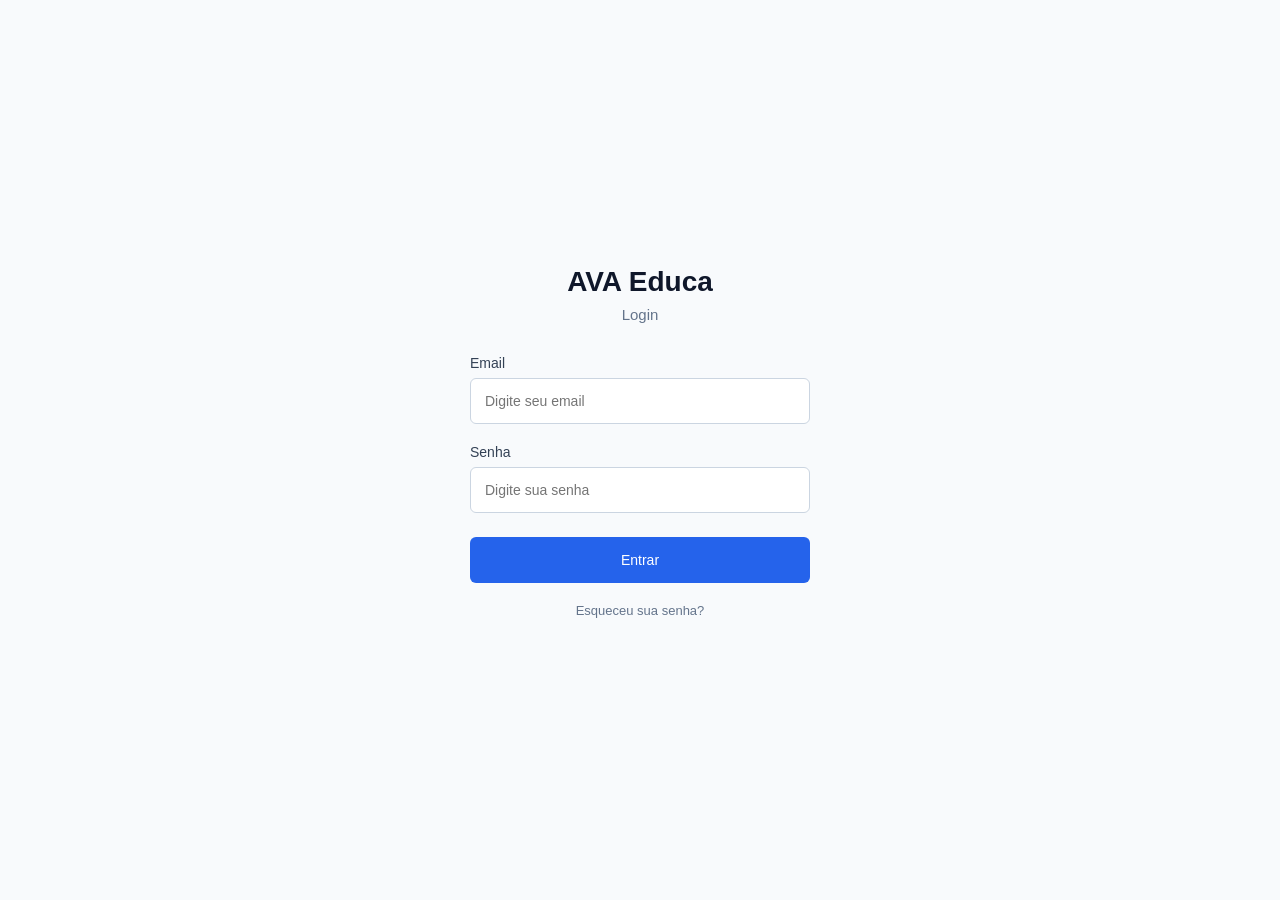
<file: index.html>
<!DOCTYPE html>
<html lang="pt-BR">
<head>
    <meta charset="UTF-8">
    <meta name="viewport" content="width=device-width, initial-scale=1.0">
    <title>AVA Educa</title>
</head>
<body>

    <script src="js/app.js"></script>
</body>
</html>
</file>
<file: dashboard/dashboard.css>
* {
    margin: 0;
    padding: 0;
    box-sizing: border-box;
}

body {
    min-height: 100vh;
    font-family: Arial, Helvetica, sans-serif;
    background-color: #f8fafc;
    color: #1e293b;
}

/* Cabeçalho */
header {
    height: 64px;
    width: 100%;

    display: flex;
    align-items: center;
    justify-content: space-between;

    padding: 0 24px;

    background-color: #ffffff;
    border-bottom: 1px solid #e2e8f0;
}

.logo {
    font-size: 20px;
    font-weight: 700;
    color: #2563eb;
}

.usuario-logado {
    font-size: 14px;
    color: #475569;
}

/* Layout principal */
.layout {
    display: flex;
    min-height: calc(100vh - 64px);
}

/* Menu lateral */
aside {
    width: 220px;
    padding: 20px 12px;

    background-color: #ffffff;
    border-right: 1px solid #e2e8f0;
}

.menu {
    display: flex;
    flex-direction: column;
    gap: 8px;
}

.menu button {
    width: 100%;
    padding: 12px 14px;

    border: none;
    border-radius: 6px;

    background-color: transparent;
    color: #334155;

    text-align: left;
    font-size: 14px;

    cursor: pointer;
}

.menu button:hover:not(:disabled) {
    background-color: #eff6ff;
    color: #2563eb;
}

.menu button:disabled {
    color: #94a3b8;
    cursor: not-allowed;
}

/* Conteúdo */
main {
    flex: 1;
    padding: 32px;
}

h1 {
    margin-bottom: 12px;
    font-size: 28px;
    color: #0f172a;
}

#boasVindas {
    color: #64748b;
}

/* Responsividade */
@media (max-width: 768px) {

    .layout {
        flex-direction: column;
    }

    aside {
        width: 100%;
        border-right: none;
        border-bottom: 1px solid #e2e8f0;
    }

    .menu {
        flex-direction: row;
        flex-wrap: wrap;
    }

    .menu button {
        width: auto;
    }

    main {
        padding: 24px 16px;
    }
}

    /*  Cursos */

.cursos {
    margin-top: 32px;
}

.cursos h2 {
    margin-bottom: 20px;
    font-size: 22px;
    color: #0f172a;
}

.lista-cursos {
    display: grid;
    grid-template-columns: repeat(auto-fit, minmax(240px, 1fr));
    gap: 20px;
}

.card-curso {
    padding: 20px;

    background-color: #ffffff;
    border: 1px solid #e2e8f0;
    border-radius: 8px;

    box-shadow: 0 2px 6px rgba(0, 0, 0, 0.05);
}

.card-curso h3 {
    margin-bottom: 16px;
    font-size: 18px;
    color: #2563eb;
}

.card-curso p {
    margin-bottom: 8px;
    font-size: 14px;
    color: #475569;
}
</file>
<file: login/login.css>
* {
    margin: 0;
    padding: 0;
    box-sizing: border-box;
}

body {
    min-height: 100vh;
    display: flex;
    justify-content: center;
    align-items: center;

    font-family: Arial, Helvetica, sans-serif;

    background-color: #f8fafc;
    color: #1e293b;
}

main {
    width: 100%;
    max-width: 380px;
    padding: 20px;
}

h1 {
    margin-bottom: 8px;

    text-align: center;

    font-size: 28px;
    font-weight: 600;

    color: #0f172a;
}

h2 {
    margin-bottom: 32px;

    text-align: center;

    font-size: 15px;
    font-weight: 400;

    color: #64748b;
}

form {
    display: flex;
    flex-direction: column;
}

label {
    margin-bottom: 7px;

    font-size: 14px;
    font-weight: 500;

    color: #334155;
}

input {
    width: 100%;
    height: 46px;

    margin-bottom: 20px;
    padding: 0 14px;

    border: 1px solid #cbd5e1;
    border-radius: 6px;

    background-color: #ffffff;

    font-size: 14px;
    color: #0f172a;

    outline: none;

    transition: border-color 0.2s;
}

input:focus {
    border-color: #2563eb;
}

button {
    height: 46px;

    margin-top: 4px;

    border: none;
    border-radius: 6px;

    background-color: #2563eb;
    color: #ffffff;

    font-size: 14px;
    font-weight: 500;

    cursor: pointer;

    transition: background-color 0.2s;
}

button:hover {
    background-color: #1d4ed8;
}

#resetSenha {
    margin-top: 20px;

    text-align: center;

    color: #64748b;

    font-size: 13px;
    text-decoration: none;
}

#resetSenha:hover {
    color: #2563eb;
}

#feedback {
    margin-top: 16px;

    text-align: center;

    font-size: 13px;
}
</file>
